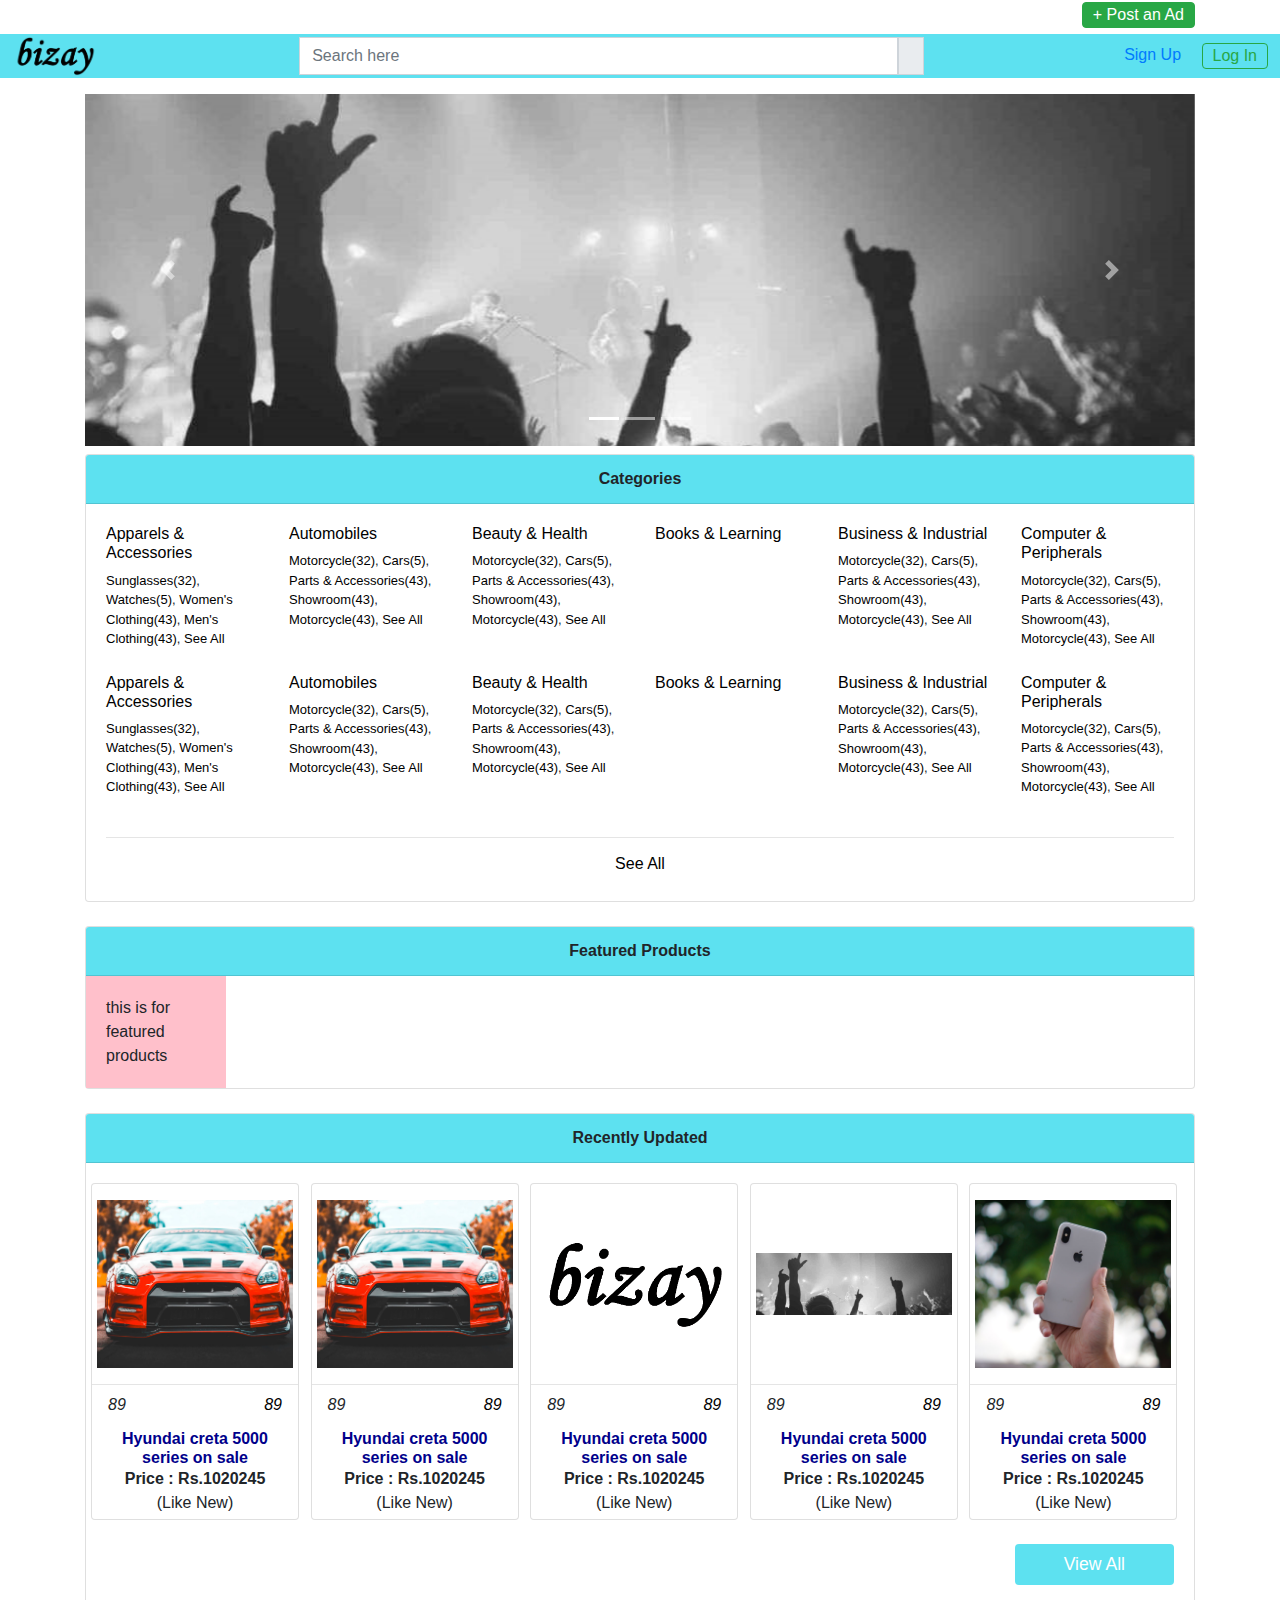
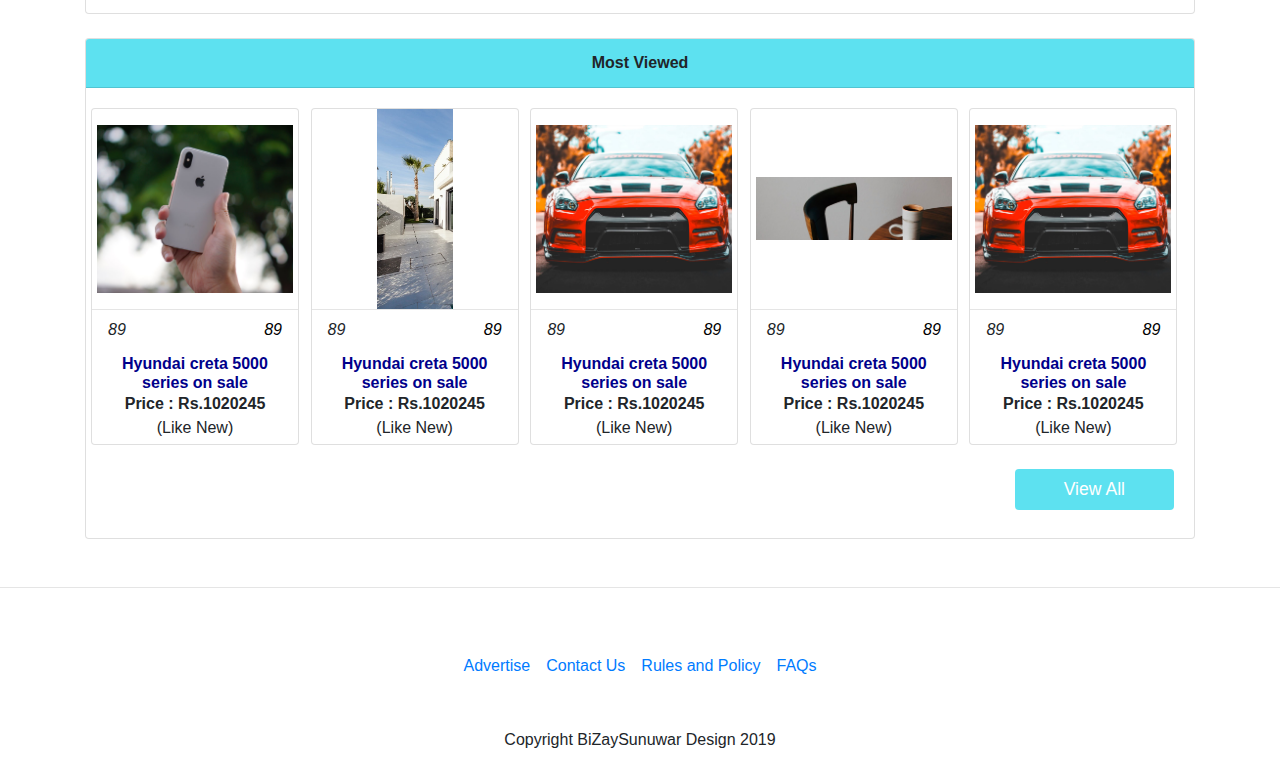
<file: index.html>
<!DOCTYPE html>
<html lang="en">
<html>
<head>
	<title>BiZay</title>
	<meta charset="utf-8">
  	<meta name="viewport" content="width=device-width, initial-scale=1">
  	<link rel="stylesheet" href="https://maxcdn.bootstrapcdn.com/bootstrap/4.3.1/css/bootstrap.min.css">
  	<link rel="stylesheet" href="https://use.fontawesome.com/releases/v5.6.3/css/all.css" integrity="sha384-UHRtZLI+pbxtHCWp1t77Bi1L4ZtiqrqD80Kn4Z8NTSRyMA2Fd33n5dQ8lWUE00s/" crossorigin="anonymous">
  	<link rel="stylesheet" type="text/css" href="css/style.css">
  	
</head>
<body>

<header class="navbar navbar-expand-sm mb-1">
	<div class="container head">
		<ul class="connect">
		    <li class="fb">
		      <a href="#"><i class="fab fa-facebook-f"></i></a>
		    </li>
		    <li>
		      <a href="#"><i class="fab fa-instagram"></i></a>
		    </li>
		</ul>
		<ul class="navbar-nav ml-auto">
		    <li class="nav-item">
		      <button type="button" class="btn btn-success btni">+ Post an Ad</button>
		    </li>
		</ul>	
	</div>
</header>



<nav class="navbar navbar-expand-sm bg-dark">

  <!-- Links -->
  	<ul class="navbar-nav">
    	<li class="nav-item">
      		<a href="index.html"><img src="images/123.png" style="height: 40px;" ></a>
    	</li>
  	</ul>
	<form class="form-inline mx-auto">
		<div class="input-group">
	      	<input type="text" class="form-control formi" placeholder="Search here">
	      	<div class="input-group-prepend">
	        	<span class="input-group-text inputn"><i class="fas fa-search"></i></span>
	    	</div>
	    </div>
  	</form>
  	<ul class="navbar-nav">
  		<li class="nav-item logins">
		    <a href="signup.html" class="mr-3">Sign Up</a>
		    <a href="login.html" class="btn btn-outline-success btni">Log In</a>
		</li>
	</ul>
</nav>




<div class="container mt-3">
				<div id="demo" class="carousel slide" data-ride="carousel">

			  <!-- Indicators -->
			  <ul class="carousel-indicators">
			    <li data-target="#demo" data-slide-to="0" class="active"></li>
			    <li data-target="#demo" data-slide-to="1"></li>
			    <li data-target="#demo" data-slide-to="2"></li>
			  </ul>
			  
			  <!-- The slideshow -->
			  <div class="carousel-inner">
			    <div class="carousel-item active">
			      <img src="images/ny.jpg" alt="Los Angeles">
			    </div>
			    <div class="carousel-item">
			      <img src="images/ny.jpg" alt="Chicago">
			    </div>
			    <div class="carousel-item">
			      <img src="images/ny.jpg" alt="New York">
			    </div>
			  </div>
			  
			  <!-- Left and right controls -->
			  <a class="carousel-control-prev" href="#demo" data-slide="prev">
			    <span class="carousel-control-prev-icon"></span>
			  </a>
			  <a class="carousel-control-next" href="#demo" data-slide="next">
			    <span class="carousel-control-next-icon"></span>
			  </a>
			</div>
</div>
<div class="container mt-2">
	<div class="card">
		<div class="card-header cardi">
			Categories
		</div>
		<div class="card-body category">
			<div class="row">
				<div class="col-md-2 col-lg-2 col-sm-6 mb-2">
					<h6><a href="#">Apparels & Accessories</a></h6>
					<p>
						<a href="#">Sunglasses(32)</a>,
						<a href="#">Watches(5)</a>,
						<a href="#">Women's Clothing(43)</a>,
						<a href="#">Men's Clothing(43)</a>,
						<a href="#">See All</a>
					</p>
				</div>
				<div class="col-md-2 col-lg-2 col-sm-6 mb-2">
					<h6><a href="#">Automobiles</a></h6>
					<p>
						<a href="#">Motorcycle(32)</a>,
						<a href="#">Cars(5)</a>,
						<a href="#">Parts & Accessories(43)</a>,
						<a href="#">Showroom(43)</a>,
						<a href="#">Motorcycle(43)</a>,
						<a href="#">See All</a>
					</p>
				</div>
				<div class="col-md-2 col-lg-2 col-sm-6 mb-2">
					<h6><a href="#">Beauty & Health</a></h6>
					<p>
						<a href="#">Motorcycle(32)</a>,
						<a href="#">Cars(5)</a>,
						<a href="#">Parts & Accessories(43)</a>,
						<a href="#">Showroom(43)</a>,
						<a href="#">Motorcycle(43)</a>,
						<a href="#">See All</a>
					</p>
				</div>
				<div class="col-md-2 col-lg-2 col-sm-6 mb-2">
					<h6><a href="#">Books & Learning</a></h6>
				</div>
				<div class="col-md-2 col-lg-2 col-sm-6 mb-2">
					<h6><a href="#">Business & Industrial</a></h6>
					<p>
						<a href="#">Motorcycle(32)</a>,
						<a href="#">Cars(5)</a>,
						<a href="#">Parts & Accessories(43)</a>,
						<a href="#">Showroom(43)</a>,
						<a href="#">Motorcycle(43)</a>,
						<a href="#">See All</a>
					</p>
				</div>
				<div class="col-md-2 col-lg-2 col-sm-6 mb-2">
					<h6><a href="#">Computer & Peripherals</a></h6>
					<p>
						<a href="#">Motorcycle(32)</a>,
						<a href="#">Cars(5)</a>,
						<a href="#">Parts & Accessories(43)</a>,
						<a href="#">Showroom(43)</a>,
						<a href="#">Motorcycle(43)</a>,
						<a href="#">See All</a>
					</p>
				</div>
			</div>
			<div class="row">
				<div class="col-md-2 col-lg-2 col-sm-6 mb-2">
					<h6><a href="#">Apparels & Accessories</a></h6>
					<p>
						<a href="#">Sunglasses(32)</a>,
						<a href="#">Watches(5)</a>,
						<a href="#">Women's Clothing(43)</a>,
						<a href="#">Men's Clothing(43)</a>,
						<a href="#">See All</a>
					</p>
				</div>
				<div class="col-md-2 col-lg-2 col-sm-6 mb-2">
					<h6><a href="#">Automobiles</a></h6>
					<p>
						<a href="#">Motorcycle(32)</a>,
						<a href="#">Cars(5)</a>,
						<a href="#">Parts & Accessories(43)</a>,
						<a href="#">Showroom(43)</a>,
						<a href="#">Motorcycle(43)</a>,
						<a href="#">See All</a>
					</p>
				</div>
				<div class="col-md-2 col-lg-2 col-sm-6 mb-2">
					<h6><a href="#">Beauty & Health</a></h6>
					<p>
						<a href="#">Motorcycle(32)</a>,
						<a href="#">Cars(5)</a>,
						<a href="#">Parts & Accessories(43)</a>,
						<a href="#">Showroom(43)</a>,
						<a href="#">Motorcycle(43)</a>,
						<a href="#">See All</a>
					</p>
				</div>
				<div class="col-md-2 col-lg-2 col-sm-6 mb-2">
					<h6><a href="#">Books & Learning</a></h6>
				</div>
				<div class="col-md-2 col-lg-2 col-sm-6 mb-2">
					<h6><a href="#">Business & Industrial</a></h6>
					<p>
						<a href="#">Motorcycle(32)</a>,
						<a href="#">Cars(5)</a>,
						<a href="#">Parts & Accessories(43)</a>,
						<a href="#">Showroom(43)</a>,
						<a href="#">Motorcycle(43)</a>,
						<a href="#">See All</a>
					</p>
				</div>
				<div class="col-md-2 col-lg-2 col-sm-6 mb-2">
					<h6><a href="#">Computer & Peripherals</a></h6>
					<p>
						<a href="#">Motorcycle(32)</a>,
						<a href="#">Cars(5)</a>,
						<a href="#">Parts & Accessories(43)</a>,
						<a href="#">Showroom(43)</a>,
						<a href="#">Motorcycle(43)</a>,
						<a href="#">See All</a>
					</p>
				</div>
			</div>
			<hr>
			<div class="row">
				<div class="col" style="text-align: center;">
					<h6><a href="#">See All</a></h6>
				</div>
			</div>
		</div>
	</div>	
</div>
<!-- Featured Products -->
<div class="container mt-4">
	<div class="card">
		<div class="card-header cardi">
			Featured Products
		</div>
		<div class="card-body" style="width: 140px; background-color: pink;">
			this is for featured products
		</div>
	</div>
</div>
<!-- Featured products ends here -->

<!-- Recently uploaded  -->
<div class="container mt-4">
	<div class="card">
		<div class="card-header cardi">
			Recently Updated
		</div>
		<div class="card-body">
			<div class="row">
				
			<!-- this is for the individual product -->
			<div class="col px-0">
			<div class="card" style="width:13rem;" id="card-outer">
				<!-- div for image -->
				<a href="product-single.html">
				<div style="background-image: url('images/img_1.jpg');" id="hamro-card-image">
			</div></a>
			<!-- image div ends here -->
			<hr class="my-0">
			<div class="px-3 py-2">
			    <i class="fas fa-eye" style="float: left;"> 89</i>
			    	<a href="#" id="like-id">
			<i class="fas fa-thumbs-up" style="float: right;"><span style="color: black;"> 89</span></i></a> 
			</div>
			  <div class="card-body" id="hamro-card-body">
			    <h6 class="card-title mb-0"><a href="#" id="title-id"><b> Hyundai creta 5000 series on sale </b></a></h6>
			    <div class="card-text"><b>Price :</b><span style="font-size: 1rem"><b> Rs.1020245</b></span>
			    	<br>
			    	<span>(Like New)</span>
			    </div>
			  </div>
			</div>
		</div>
			<!-- individual product card ends here -->
			<!-- this is for the individual product -->
			<div class="col px-0">
			<div class="card" style="width:13rem;" id="card-outer" >
				<!-- div for image -->
				<a href="#">
				<div style="background-image: url('images/img_1.jpg');" id="hamro-card-image">
			</div></a>
			<!-- image div ends here -->
			<hr class="my-0">
			<div class="px-3 py-2">
			    <i class="fas fa-eye" style="float: left;"> 89</i>
			    	<a href="#" id="like-id">
			<i class="fas fa-thumbs-up" style="float: right;"><span style="color: black;"> 89</span></i></a> 
			</div>
			  <div class="card-body" id="hamro-card-body">
			    <h6 class="card-title mb-0"><a href="#" id="title-id"><b> Hyundai creta 5000 series on sale </b></a></h6>
			    <div class="card-text"><b>Price :</b><span style="font-size: 1rem"><b> Rs.1020245</b></span>
			    	<br>
			    	<span>(Like New)</span>
			    </div>
			  </div>
			</div>
		</div>
			<!-- individual product card ends here -->

<!-- this is for the individual product -->
			<div class="col px-0">
			<div class="card" style="width:13rem;" id="card-outer">
				<!-- div for image -->
				<a href="#">
				<div style="background-image: url('images/123.png');" id="hamro-card-image">
			</div></a>
			<!-- image div ends here -->
			<hr class="my-0">
			<div class="px-3 py-2">
			    <i class="fas fa-eye" style="float: left;"> 89</i>
			    	<a href="#" id="like-id">
			<i class="fas fa-thumbs-up" style="float: right;"><span style="color: black;"> 89</span></i></a> 
			</div>
			  <div class="card-body" id="hamro-card-body">
			    <h6 class="card-title mb-0"><a href="#" id="title-id"><b> Hyundai creta 5000 series on sale </b></a></h6>
			    <div class="card-text"><b>Price :</b><span style="font-size: 1rem"><b> Rs.1020245</b></span>
			    	<br>
			    	<span>(Like New)</span>
			    </div>
			  </div>
			</div>
		</div>
			<!-- individual product card ends here -->
			<!-- this is for the individual product -->
			<div class="col px-0">
			<div class="card" style="width:13rem;" id="card-outer">
				<!-- div for image -->
				<a href="#">
				<div style="background-image: url('images/ny.jpg');" id="hamro-card-image">
			</div></a>
			<!-- image div ends here -->
			<hr class="my-0">
			<div class="px-3 py-2">
			    <i class="fas fa-eye" style="float: left;"> 89</i>
			    	<a href="#" id="like-id">
			<i class="fas fa-thumbs-up" style="float: right;"><span style="color: black;"> 89</span></i></a> 
			</div>
			  <div class="card-body" id="hamro-card-body">
			    <h6 class="card-title mb-0"><a href="#" id="title-id"><b> Hyundai creta 5000 series on sale </b></a></h6>
			    <div class="card-text"><b>Price :</b><span style="font-size: 1rem"><b> Rs.1020245</b></span>
			    	<br>
			    	<span>(Like New)</span>
			    </div>
			  </div>
			</div>
		</div>
			<!-- individual product card ends here -->
			<!-- this is for the individual product -->
			<div class="col px-0">
			<div class="card" style="width:13rem;" id="card-outer">
				<!-- div for image -->
				<a href="#">
				<div style="background-image: url('images/img_4.jpg');" id="hamro-card-image">
			</div></a>
			<!-- image div ends here -->
			<hr class="my-0">
			<div class="px-3 py-2">
			    <i class="fas fa-eye" style="float: left;"> 89</i>
			    	<a href="#" id="like-id">
			<i class="fas fa-thumbs-up" style="float: right;"><span style="color: black;"> 89</span></i></a> 
			</div>
			  <div class="card-body" id="hamro-card-body">
			    <h6 class="card-title mb-0"><a href="#" id="title-id"><b> Hyundai creta 5000 series on sale </b></a></h6>
			    <div class="card-text"><b>Price :</b><span style="font-size: 1rem"><b> Rs.1020245</b></span>
			    	<br>
			    	<span>(Like New)</span>
			    </div>
			  </div>
			</div>
		</div>
			<!-- individual product card ends here -->

					</div>
		<!-- class row ends here -->
		
			<div class="row mt-4">
				<div class="col" style="text-align: right;">
					<h6><a href="#"><button class="btn px-5 view-all-btn">View All</button></a></h6>
				</div>
			</div>

		</div>
	</div>
</div>
<!-- Recently uploaded ends here -->

<!-- Most viewed  -->
<div class="container mt-4">
	<div class="card">
		<div class="card-header cardi">
			Most Viewed
		</div>
		<div class="card-body">
			<div class="row">
				
			<!-- this is for the individual product -->
			<div class="col px-0">
			<div class="card" style="width:13rem;" id="card-outer">
				<!-- div for image -->
				<a href="#">
				<div style="background-image: url('images/img_4.jpg');" id="hamro-card-image">
			</div></a>
			<!-- image div ends here -->
			<hr class="my-0">
			<div class="px-3 py-2">
			    <i class="fas fa-eye" style="float: left;"> 89</i>
			    	<a href="#" id="like-id">
			<i class="fas fa-thumbs-up" style="float: right;"><span style="color: black;"> 89</span></i></a> 
			</div>
			  <div class="card-body" id="hamro-card-body">
			    <h6 class="card-title mb-0"><a href="#" id="title-id"><b> Hyundai creta 5000 series on sale </b></a></h6>
			    <div class="card-text"><b>Price :</b><span style="font-size: 1rem"><b> Rs.1020245</b></span>
			    	<br>
			    	<span>(Like New)</span>
			    </div>
			  </div>
			</div>
		</div>
			<!-- individual product card ends here -->
			<!-- this is for the individual product -->
			<div class="col px-0">
			<div class="card" style="width:13rem;" id="card-outer" >
				<!-- div for image -->
				<a href="#">
				<div style="background-image: url('images/img_2.jpg');" id="hamro-card-image">
			</div></a>
			<!-- image div ends here -->
			<hr class="my-0">
			<div class="px-3 py-2">
			    <i class="fas fa-eye" style="float: left;"> 89</i>
			    	<a href="#" id="like-id">
			<i class="fas fa-thumbs-up" style="float: right;"><span style="color: black;"> 89</span></i></a> 
			</div>
			  <div class="card-body" id="hamro-card-body">
			    <h6 class="card-title mb-0"><a href="#" id="title-id"><b> Hyundai creta 5000 series on sale </b></a></h6>
			    <div class="card-text"><b>Price :</b><span style="font-size: 1rem"><b> Rs.1020245</b></span>
			    	<br>
			    	<span>(Like New)</span>
			    </div>
			  </div>
			</div>
		</div>
			<!-- individual product card ends here -->

<!-- this is for the individual product -->
			<div class="col px-0">
			<div class="card" style="width:13rem;" id="card-outer">
				<!-- div for image -->
				<a href="#">
				<div style="background-image: url('images/img_1.jpg');" id="hamro-card-image">
			</div></a>
			<!-- image div ends here -->
			<hr class="my-0">
			<div class="px-3 py-2">
			    <i class="fas fa-eye" style="float: left;"> 89</i>
			    	<a href="#" id="like-id">
			<i class="fas fa-thumbs-up" style="float: right;"><span style="color: black;"> 89</span></i></a> 
			</div>
			  <div class="card-body" id="hamro-card-body">
			    <h6 class="card-title mb-0"><a href="#" id="title-id"><b> Hyundai creta 5000 series on sale </b></a></h6>
			    <div class="card-text"><b>Price :</b><span style="font-size: 1rem"><b> Rs.1020245</b></span>
			    	<br>
			    	<span>(Like New)</span>
			    </div>
			  </div>
			</div>
		</div>
			<!-- individual product card ends here -->
			<!-- this is for the individual product -->
			<div class="col px-0">
			<div class="card" style="width:13rem;" id="card-outer">
				<!-- div for image -->
				<a href="#">
				<div style="background-image: url('images/img_3.jpg');" id="hamro-card-image">
			</div></a>
			<!-- image div ends here -->
			<hr class="my-0">
			<div class="px-3 py-2">
			    <i class="fas fa-eye" style="float: left;"> 89</i>
			    	<a href="#" id="like-id">
			<i class="fas fa-thumbs-up" style="float: right;"><span style="color: black;"> 89</span></i></a> 
			</div>
			  <div class="card-body" id="hamro-card-body">
			    <h6 class="card-title mb-0"><a href="#" id="title-id"><b> Hyundai creta 5000 series on sale </b></a></h6>
			    <div class="card-text"><b>Price :</b><span style="font-size: 1rem"><b> Rs.1020245</b></span>
			    	<br>
			    	<span>(Like New)</span>
			    </div>
			  </div>
			</div>
		</div>
			<!-- individual product card ends here -->
			<!-- this is for the individual product -->
			<div class="col px-0">
			<div class="card" style="width:13rem;" id="card-outer">
				<!-- div for image -->
				<a href="#">
				<div style="background-image: url('images/img_1.jpg');" id="hamro-card-image">
			</div></a>
			<!-- image div ends here -->
			<hr class="my-0">
			<div class="px-3 py-2">
			    <i class="fas fa-eye" style="float: left;"> 89</i>
			    	<a href="#" id="like-id">
			<i class="fas fa-thumbs-up" style="float: right;"><span style="color: black;"> 89</span></i></a> 
			</div>
			  <div class="card-body" id="hamro-card-body">
			    <h6 class="card-title mb-0"><a href="#" id="title-id"><b> Hyundai creta 5000 series on sale </b></a></h6>
			    <div class="card-text"><b>Price :</b><span style="font-size: 1rem"><b> Rs.1020245</b></span>
			    	<br>
			    	<span>(Like New)</span>
			    </div>
			  </div>
			</div>
		</div>
			<!-- individual product card ends here -->

					</div>
		<!-- class row ends here -->
		
			<div class="row mt-4">
				<div class="col" style="text-align: right;">
					<h6><a href="#"><button class="btn px-5 view-all-btn">View All</button></a></h6>
				</div>
			</div>

		</div>
	</div>
</div>
<!-- Most Viewed ends here -->
<!-- the footer section starts here -->
<hr class="mt-5">
<footer class="navbar navbar-expand-sm justify-content-center footer-custom">
	<ul class="navbar-nav">
	    <li class="nav-item">
	      <a class="nav-link" href="#">Advertise</a>
	    </li>
	    <li class="nav-item">
	      <a class="nav-link" href="#">Contact Us</a>
	    </li>
	    <li class="nav-item">
	      <a class="nav-link" href="#">Rules and Policy</a>
	    </li>
	    <li class="nav-item">
	      <a class="nav-link" href="#">FAQs</a>
	    </li>
  	</ul>
  </footer>
  <footer style="text-align: center" class="mb-3">
  	Copyright BiZaySunuwar Design 2019
  </footer>
<!-- the footer section ends here -->


 <i onclick="topFunction()" id="scroll-to-top" class="fas fa-chevron-circle-up fa-4x"></i>
 <i class="fas fa-plus-circle fa-3x" id="plus-btn"></i>



<!-- Javascript for back to top -->
<script>
// When the user scrolls down 20px from the top of the document, show the button
window.onscroll = function() {scrollFunction()};

function scrollFunction() {
  if (document.body.scrollTop > 20 || document.documentElement.scrollTop > 20) {
    document.getElementById("scroll-to-top").style.display = "block";
  } else {
    document.getElementById("scroll-to-top").style.display = "none";
  }
}

// When the user clicks on the button, scroll to the top of the document
function topFunction() {
    $('html, body').animate({ scrollTop: 0 });
}
</script>
  <script src="https://ajax.googleapis.com/ajax/libs/jquery/3.4.1/jquery.min.js"></script>
  <script src="https://cdnjs.cloudflare.com/ajax/libs/popper.js/1.14.7/umd/popper.min.js"></script>
  <script src="https://maxcdn.bootstrapcdn.com/bootstrap/4.3.1/js/bootstrap.min.js"></script>
</body>
</html>
</file>
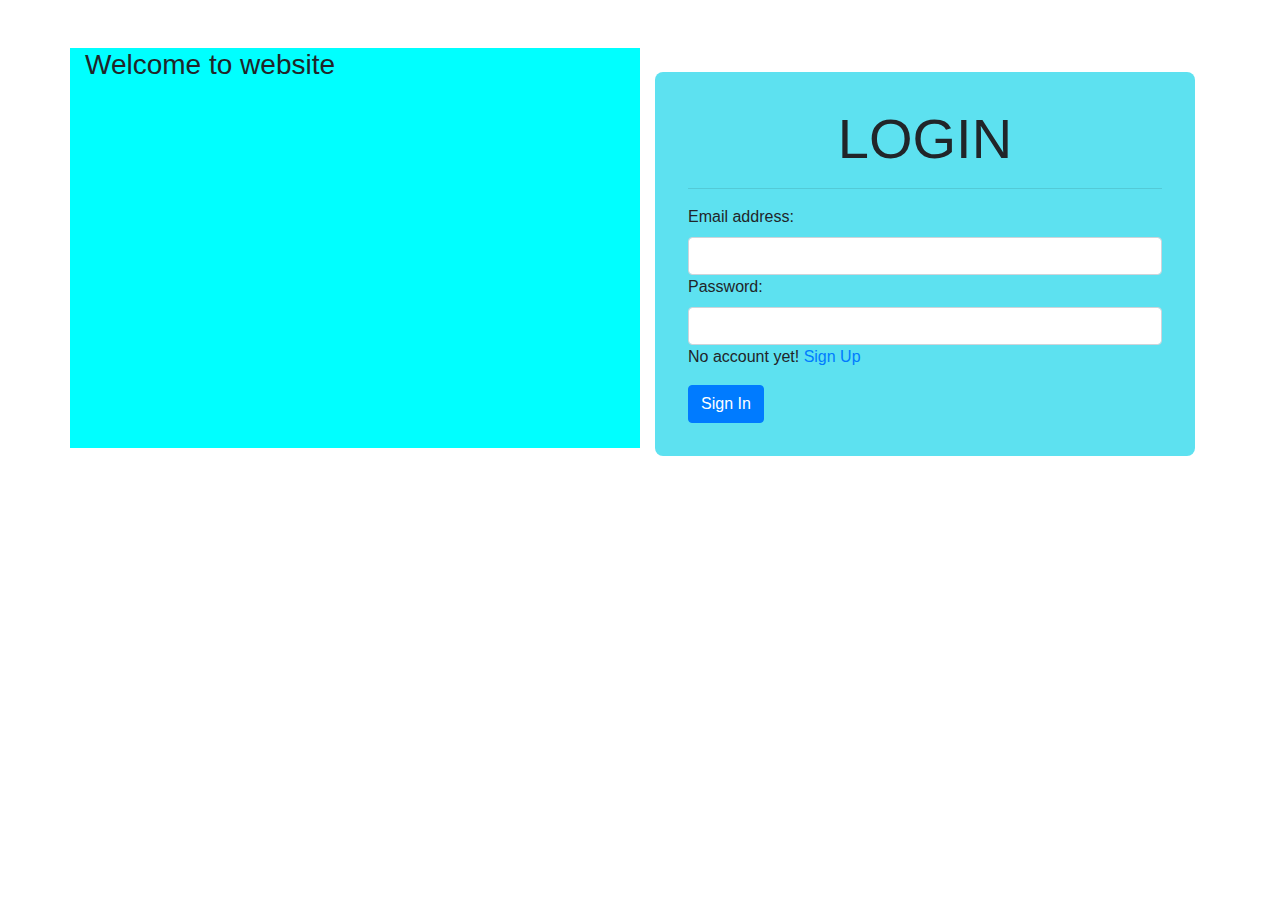
<file: login.html>
<!DOCTYPE html>
<html lang="en">
<html>
<head>
	<title>Login</title>
	<meta charset="utf-8">
  	<meta name="viewport" content="width=device-width, initial-scale=1">
  	<link rel="stylesheet" href="https://maxcdn.bootstrapcdn.com/bootstrap/4.3.1/css/bootstrap.min.css">
  	<link rel="stylesheet" href="https://use.fontawesome.com/releases/v5.6.3/css/all.css" integrity="sha384-UHRtZLI+pbxtHCWp1t77Bi1L4ZtiqrqD80Kn4Z8NTSRyMA2Fd33n5dQ8lWUE00s/" crossorigin="anonymous">
  	<link rel="stylesheet" type="text/css" href="css/style.css">
</head>
<body>
<div class="container">
	<div class="row mt-5">
		<div class="col-md-6" style="background-color: aqua; height: 400px;">
			<h3>Welcome to website</h3>
		</div>
		<div class="col-md-6 my-4">
			<div class="login">
				<p class="display-4" style="text-align: center;">
					LOGIN
				</p>
				<hr>
				<form>
					<label for="email">Email address:</label>
					<input type="email" class="form-control" id="email">
					<label for="pwd">Password:</label>
					<input type="password" class="form-control" id="pwd">
					<p>No account yet! <a href="#">Sign Up</a></p>
					<button type="submit" class="btn btn-primary">Sign In</button>
				</form>
			</div>
		</div>
	</div>
</div>


<script src="https://ajax.googleapis.com/ajax/libs/jquery/3.4.1/jquery.min.js"></script>
<script src="https://cdnjs.cloudflare.com/ajax/libs/popper.js/1.14.7/umd/popper.min.js"></script>
<script src="https://maxcdn.bootstrapcdn.com/bootstrap/4.3.1/js/bootstrap.min.js"></script>
</body>
</html>
</file>
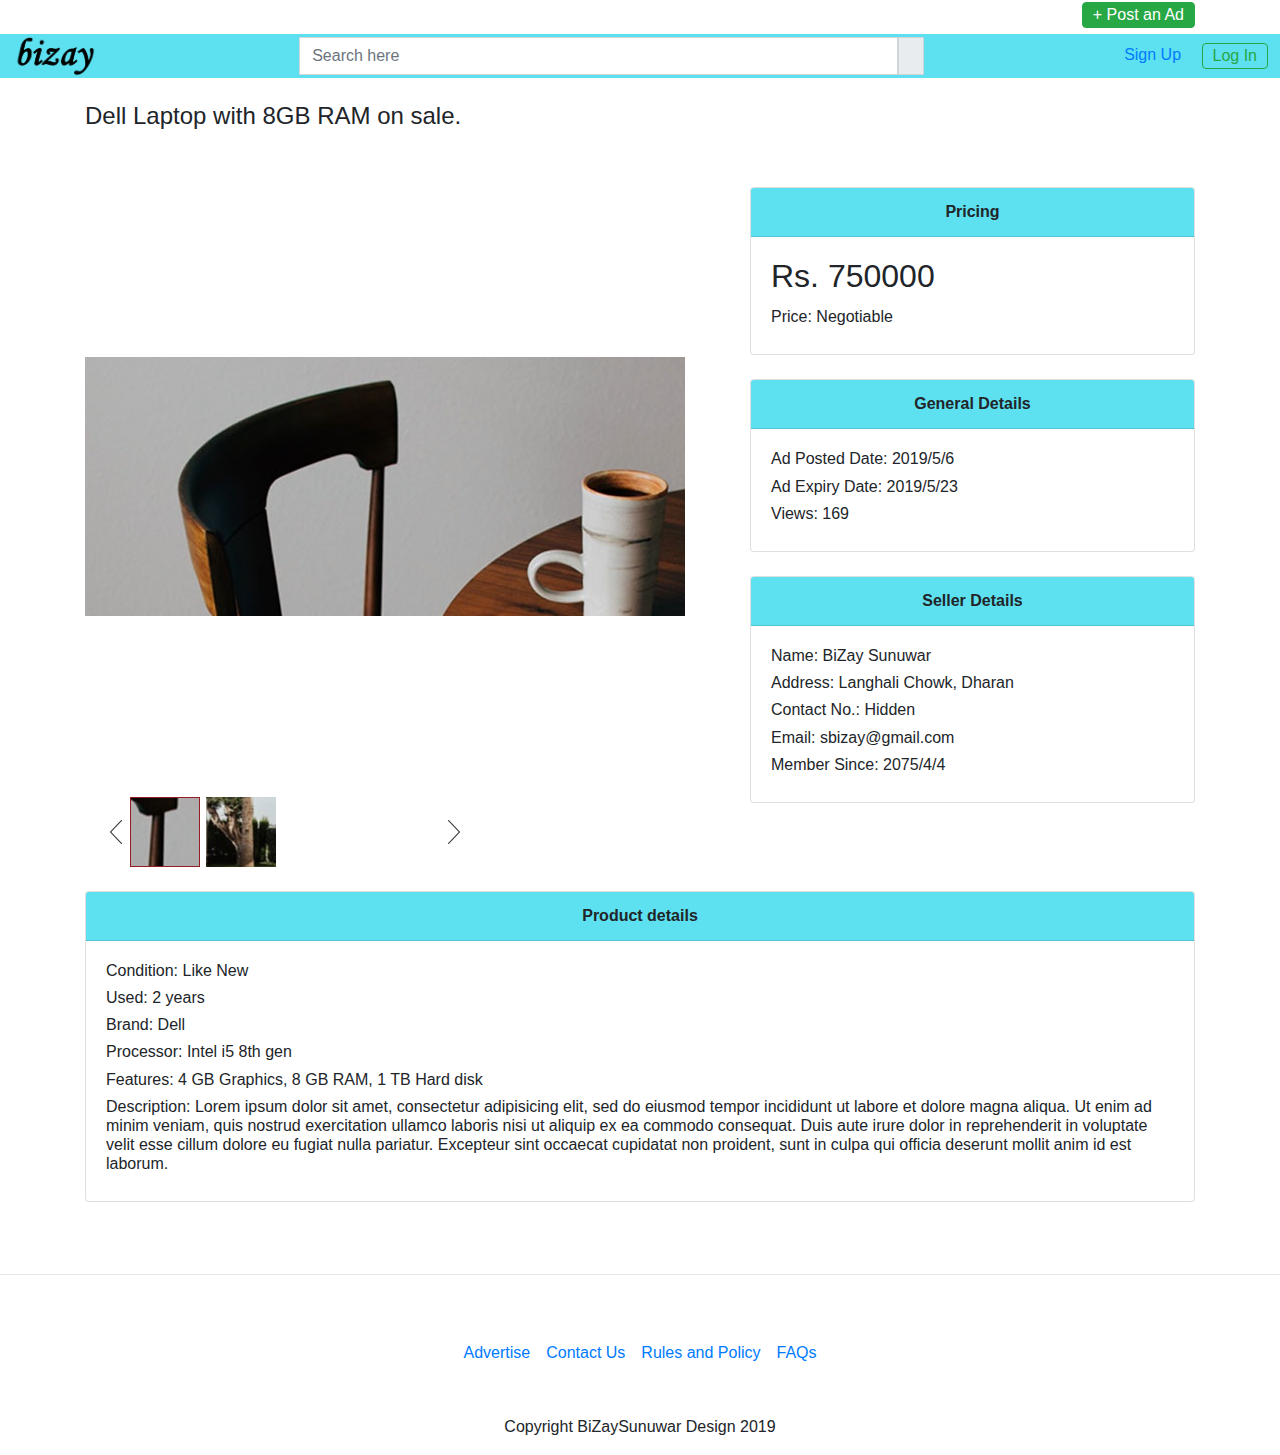
<file: product-single.html>
<!doctype html>
<html>

<head>
    <meta charset="utf-8">
    <meta http-equiv="X-UA-Compatible" content="IE=edge,chrome=1">
    <meta name="viewport" content="width=device-width, initial-scale=1, shrink-to-fit=no">
    <link rel="stylesheet" href="https://maxcdn.bootstrapcdn.com/bootstrap/4.3.1/css/bootstrap.min.css">
    <link rel="stylesheet" href="https://use.fontawesome.com/releases/v5.6.3/css/all.css" integrity="sha384-UHRtZLI+pbxtHCWp1t77Bi1L4ZtiqrqD80Kn4Z8NTSRyMA2Fd33n5dQ8lWUE00s/" crossorigin="anonymous">
    <link rel="stylesheet" type="text/css" href="css/style.css">
    <link rel="stylesheet" href="css/main.css">
    <link href="https://www.jqueryscript.net/css/jquerysctipttop.css" rel="stylesheet" type="text/css">
</head>

<body>
  <header class="navbar navbar-expand-sm mb-1">
  <div class="container head">
    <ul class="connect">
        <li class="fb">
          <a href="#"><i class="fab fa-facebook-f"></i></a>
        </li>
        <li>
          <a href="#"><i class="fab fa-instagram"></i></a>
        </li>
    </ul>
    <ul class="navbar-nav ml-auto">
        <li class="nav-item">
          <button type="button" class="btn btn-success btni">+ Post an Ad</button>
        </li>
    </ul> 
  </div>
</header>



<nav class="navbar navbar-expand-sm bg-dark">

  <!-- Links -->
    <ul class="navbar-nav">
      <li class="nav-item">
          <a href="#"><img src="images/123.png" style="height: 40px;" ></a>
      </li>
    </ul>
  <form class="form-inline mx-auto">
    <div class="input-group">
          <input type="text" class="form-control formi" placeholder="Search here">
          <div class="input-group-prepend">
            <span class="input-group-text inputn"><i class="fas fa-search"></i></span>
        </div>
      </div>
    </form>
    <ul class="navbar-nav">
      <li class="nav-item logins">
        <a href="signup.html" class="mr-3">Sign Up</a>
        <a href="login.html" class="btn btn-outline-success btni">Log In</a>
    </li>
  </ul>
</nav>
<div class="container">
  <div class="row">
    <div class="col-md-12 my-4">
      <h4>Dell Laptop with 8GB RAM on sale.</h4>
    </div>
  </div>
    <div class="row">
    <div class="col-md-7 mt-4">
      <div id="thumbnail-box">
          <div class="show" href="images/img_3.jpg">
              <div style="background-image: url(images/img_3.jpg); background-repeat: no-repeat; background-position: center;" id="show-img"></div>
              <!-- <img src="images/img_2.jpg" id="show-img"> -->
          </div>
          <div class="small-img">
              <img src="images/online_icon_right@2x.png" class="icon-left" alt="" id="prev-img">
              <div class="small-container">
                  <div id="small-img-roll">
                      <!-- <img src="images/img_2.jpg" class="show-small-img" alt=""> -->
                      <div style="background-image: url(images/img_3.jpg); background-repeat: no-repeat; background-position: center;" class="show-small-img"></div>
                      <div style="background-image: url(images/img_2.jpg); background-repeat: no-repeat; background-position: center;" class="show-small-img"></div>
                  </div>
              </div>
              <img src="images/online_icon_right@2x.png" class="icon-right" alt="" id="next-img">
          </div>
        </div>
    </div>
    <div class="col-md-5 mt-4" style="position: relative; z-index: -1;">
      <div class="card">
        <div class="card-header cardi">
          Pricing
        </div>
        <div class="card-body">
          <div>
            <h2 class="card-title" style="float: left;">
              Rs. 750000
            </h2>
            <a href="#" id="like-id">
              <i class="fas fa-thumbs-up fa-2x" style="float: right;"></i>
            </a>
          </div>
          <div class="clearfix"></div>
          <div>
            <h6>Price: Negotiable</h6>
          </div>
        </div>
      </div>
      <div class="card mt-4">
        <div class="card-header cardi">
          General Details
        </div>
        <div class="card-body">
          <h6>Ad Posted Date: 2019/5/6</h6>
          <h6>Ad Expiry Date: 2019/5/23</h6>
          <h6>Views: 169</h6>
        </div>
      </div>
      <div class="card mt-4">
        <div class="card-header cardi">
          Seller Details
        </div>
        <div class="card-body">
          <h6>Name: BiZay Sunuwar</h6>
          <h6>Address: Langhali Chowk, Dharan</h6>
          <h6>Contact No.: Hidden</h6>
          <h6>Email: sbizay@gmail.com</h6>
          <h6>Member Since: 2075/4/4</h6>
        </div>
      </div>
    </div>
  </div>
  <div class="row">
    <div class="col-md-12 my-4">
      <div class="card">
        <div class="card-header cardi">
          Product details
        </div>
        <div class="card-body">
          <h6>Condition: Like New</h6>
          <h6>Used: 2 years</h6>
          <h6>Brand: Dell</h6>
          <h6>Processor: Intel i5 8th gen</h6>
          <h6>Features: 4 GB Graphics, 8 GB RAM, 1 TB Hard disk</h6>
          <h6>Description: Lorem ipsum dolor sit amet, consectetur adipisicing elit, sed do eiusmod
          tempor incididunt ut labore et dolore magna aliqua. Ut enim ad minim veniam,
          quis nostrud exercitation ullamco laboris nisi ut aliquip ex ea commodo
          consequat. Duis aute irure dolor in reprehenderit in voluptate velit esse
          cillum dolore eu fugiat nulla pariatur. Excepteur sint occaecat cupidatat non
          proident, sunt in culpa qui officia deserunt mollit anim id est laborum.</h6>
        </div>
      </div>
    </div>
  </div>
  
</div>

<!-- the footer section starts here -->
<hr class="mt-5">
<footer class="navbar navbar-expand-sm justify-content-center footer-custom">
  <ul class="navbar-nav">
      <li class="nav-item">
        <a class="nav-link" href="#">Advertise</a>
      </li>
      <li class="nav-item">
        <a class="nav-link" href="#">Contact Us</a>
      </li>
      <li class="nav-item">
        <a class="nav-link" href="#">Rules and Policy</a>
      </li>
      <li class="nav-item">
        <a class="nav-link" href="#">FAQs</a>
      </li>
    </ul>
  </footer>
  <footer style="text-align: center" class="mb-3">
    Copyright BiZaySunuwar Design 2019
  </footer>
<!-- the footer section ends here -->






    <script src="https://code.jquery.com/jquery-3.3.1.min.js" integrity="sha384-tsQFqpEReu7ZLhBV2VZlAu7zcOV+rXbYlF2cqB8txI/8aZajjp4Bqd+V6D5IgvKT" crossorigin="anonymous"></script>
    <script src="scripts/zoom-image.js"></script>
    <script src="scripts/main.js"></script>
</body>

<script type="text/javascript">
    var _gaq = _gaq || [];
    _gaq.push(['_setAccount', 'UA-36251023-1']);
    _gaq.push(['_setDomainName', 'jqueryscript.net']);
    _gaq.push(['_trackPageview']);

    (function() {
        var ga = document.createElement('script');
        ga.type = 'text/javascript';
        ga.async = true;
        ga.src = ('https:' == document.location.protocol ? 'https://ssl' : 'http://www') + '.google-analytics.com/ga.js';
        var s = document.getElementsByTagName('script')[0];
        s.parentNode.insertBefore(ga, s);
    })();
</script>

</html>
</file>
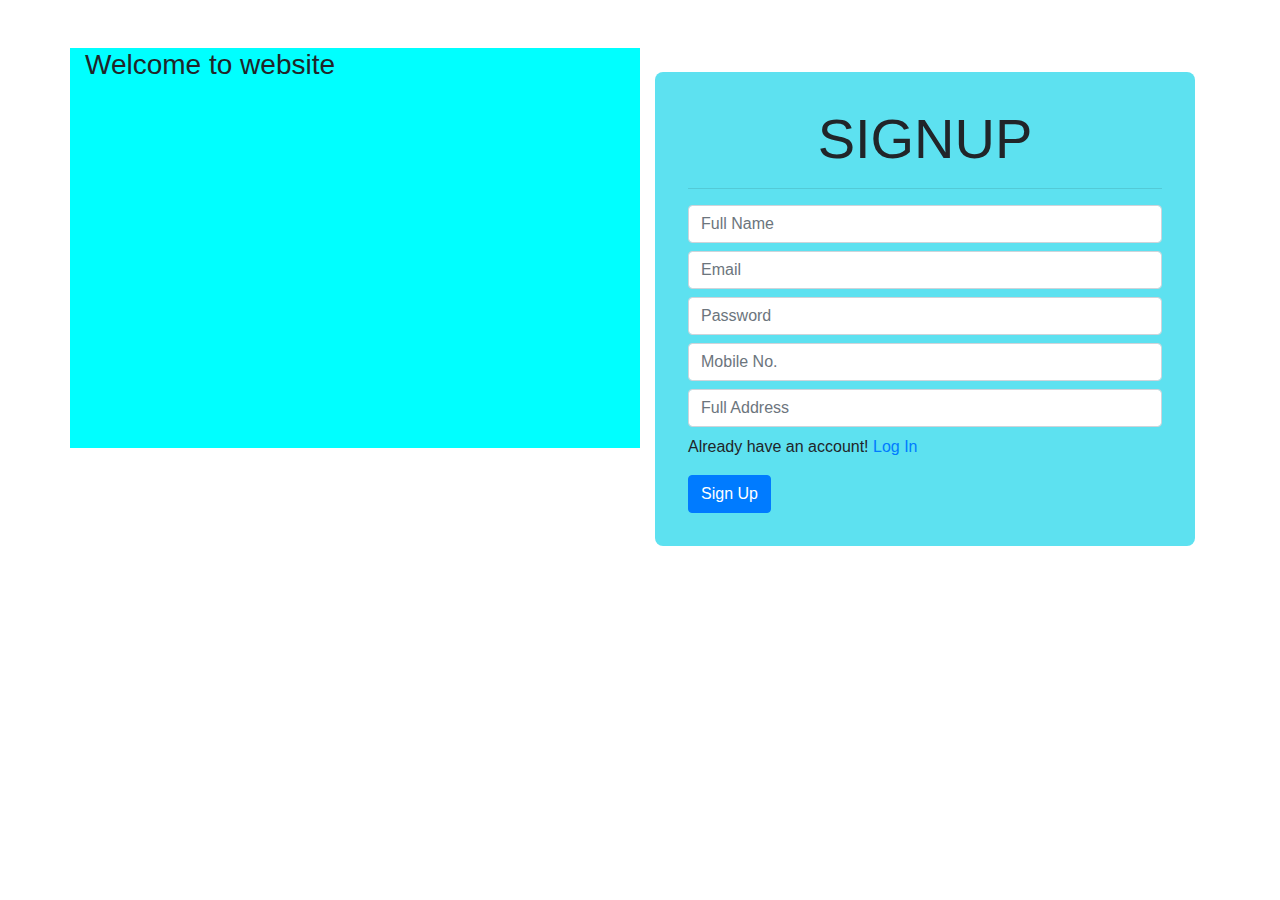
<file: signup.html>
<!DOCTYPE html>
<html lang="en">
<html>
<head>
	<title>Sign Up</title>
	<meta charset="utf-8">
  	<meta name="viewport" content="width=device-width, initial-scale=1">
  	<link rel="stylesheet" href="https://maxcdn.bootstrapcdn.com/bootstrap/4.3.1/css/bootstrap.min.css">
  	<link rel="stylesheet" href="https://use.fontawesome.com/releases/v5.6.3/css/all.css" integrity="sha384-UHRtZLI+pbxtHCWp1t77Bi1L4ZtiqrqD80Kn4Z8NTSRyMA2Fd33n5dQ8lWUE00s/" crossorigin="anonymous">
  	<link rel="stylesheet" type="text/css" href="css/style.css">
</head>
<body>
	<div class="container">
		<div class="row mt-5">
			<div class="col-md-6" style="background-color: aqua; height: 400px;">
				<h3>Welcome to website</h3>
			</div>
			<div class="col-md-6 my-4">
				<div class="signup">
					<p class="display-4" style="text-align: center;">
						SIGNUP
					</p>
					<hr>
					<form>
						<input type="text" class="form-control mb-2" id="email" placeholder="Full Name">
						<input type="email" class="form-control mb-2" id="email" placeholder="Email">
						<input type="password" class="form-control mb-2" id="pwd" placeholder="Password">
						<input type="text" class="form-control mb-2" id="pwd" placeholder="Mobile No.">
						<input type="text" class="form-control mb-2" id="pwd" placeholder="Full Address">
						<p>Already have an account! <a href="#">Log In</a></p>
						<button type="submit" class="btn btn-primary">Sign Up</button>
					</form>
				</div>
			</div>
		</div>
	</div>


<script src="https://ajax.googleapis.com/ajax/libs/jquery/3.4.1/jquery.min.js"></script>
<script src="https://cdnjs.cloudflare.com/ajax/libs/popper.js/1.14.7/umd/popper.min.js"></script>
<script src="https://maxcdn.bootstrapcdn.com/bootstrap/4.3.1/js/bootstrap.min.js"></script>
</body>
</html>
</file>
<file: css/style.css>
.btni
{
	padding: 0px 10px !important;
}
.navbar
{
	padding: 2px 12px;
}

.connect
{
	list-style-type: none;
	margin: 0px;
	padding: 0px;
}

.connect li
{
	float: right;

}

.connect li a
{
	display: block;
	color: black;
}
.fb
{
	margin-left: 8px;
}

/*search*/
.form-inline .form-control
{
	width: 599px !important; 
	border-radius: 0px !important; 
}

.bg-dark
{
	background-color: #5de1f0 !important;
}
.carousel-inner img {
      width: 100%;
      height: 100%;
  }

.ad-top
{
	height: 260px;
}
.cardi
{
	background-color: #5de1f0 !important;
	font-weight: bold !important;
	text-align: center !important;
}


.category a
{
	text-decoration: none;
	color: black;
	text-align: center;
}

.category p
{
	font-size: 13px;
}


/*login csss*/
.login
{
	background-color: #5de1f0;
	padding: 33px;
	border-radius: 8px;

}
/*signin*/

.signup
{
	background-color: #5de1f0;
	padding: 33px;
	border-radius: 8px;

}

.jumbotron-custom
{
	padding-top: 8px !important;
}

.jumbotron-custom p
{
	font-size: 4vw;
	text-align: center;
}



@media only screen and (max-width: 900px) {
 
	 .form-inline .form-control
	{
		width: 399px !important; 
	}

}

@media only screen and (max-width: 700px) {
 
	 .form-inline .formi
	{
		width: 210px !important;
		margin-top: 8px;
		margin-bottom: 8px;
		height: 30px !important;
	}
	.form-inline .inputn
	{
		margin-top: 8px;
		margin-bottom: 8px;
		height: 30px !important;
	}
	.logins
	{
		margin-top: 8px;
		margin-bottom: 8px;
	}
}
@media only screen and (max-width: 486px) {
 
	 .form-inline .form-control
	{
		width: 285px !important; 
	}
	.bg-dark
	{
		background-color: white !important;
	}
	.head
	{
		display: none !important;
	}

}
@media only screen and (max-width: 570px) {

	.category p
	{
		display: none;
	}
	.footer-custom
	 {
	 	padding: 2px 12px;
	 }
}
#hamro-card-image{
  		margin: 0px 5px;
  		background-repeat: no-repeat;
  		background-size: contain;
  		background-position: center;
  		height: 200px;width: auto;
  		
  }
 #hamro-card-body
  		{
  			padding: .25rem 1.25rem;
  			text-align: center;
  		}
#title-id
{
	color:darkblue;
	text-decoration: none;
}
#like-id
{
	color: black;
}
#like-id:visited
{
	color: #5de1f0;
}
.main-color
{
	background-color: #5de1f0 !important;
}
.view-all-btn
{
	color: white;
	font-size: 1.1rem;
	background-color: #5de1f0 !important;	
}


.footer-custom
{
	padding: 42px 12px;
}
#scroll-to-top
{
	display: none; /* Hidden by default */
  position: fixed; /* Fixed/sticky position */
  bottom: 20px; /* Place the button at the bottom of the page */
  right: 30px; /* Place the button 30px from the right */
  z-index: 99; /* Make sure it does not overlap */
  border: none; /* Remove borders */
  outline: none; /* Remove outline */
  cursor: pointer; /* Add a mouse pointer on hover */
  padding: 15px; /* Some padding */

  
}
#plus-btn
{
	display: none; /* Hidden by default */
  position: fixed; /* Fixed/sticky position */
  bottom: 20px; /* Place the button at the bottom of the page */
  right: 30px; /* Place the button 30px from the right */
  z-index: 99; /* Make sure it does not overlap */
  border: none; /* Remove borders */
  outline: none; /* Remove outline */
  cursor: pointer; /* Add a mouse pointer on hover */
  border-radius: 55%;
  color: green;
  background-color: white;
  
}
@media only screen and (max-width: 486px) {
 
	 #card-outer{
	 	width: 11rem !important;
	 	padding-left: 0px;	
	 	padding-top: 0px;
	 	margin-left: 0px;
	 	margin-right: 0px;
	 }
	 #scroll-to-top
	 {
	 	display: none !important;

	 }
	 #plus-btn
	 {
	 	display: block;
	 }

	 


}
@media only screen and (max-width: 400px) {
 
	 #card-outer{
	 	width: 10rem !important;
	 	padding-left: 0px;
	 	padding-top: 0px;
	 	margin-left: 0px;
	 	margin-right: 0px;
	 }


}
</file>
<file: css/main.css>
#thumbnail-box
{

}
.show{
  width: 600px;
  height: 600px;
}
#show-img 
{ 
  width: 600px;
  height: 600px; 
}
.small-img{
  width: 350px;
  height: 70px;
  margin-top: 10px;
  position: relative;
  left: 25px;
}
.small-img .icon-left, .small-img .icon-right{
  width: 12px;
  height: 24px;
  cursor: pointer;
  position: absolute;
  top: 0;
  bottom: 0;
  margin: auto 0;
}
.small-img .icon-left{
  transform: rotate(180deg)
}
.small-img .icon-right{
  right: 0;
}
.small-img .icon-left:hover, .small-img .icon-right:hover{
  opacity: .5;
}
.small-container{
  width: 310px;
  height: 70px;
  overflow: hidden;
  position: absolute;
  left: 0;
  right: 0;
  margin: 0 auto;
}
.small-container div{
  width: 800%;
  position: relative;
}

.small-container .show-small-img{
  width: 70px;
  height: 70px;
  margin-right: 6px;
  cursor: pointer;
  float: left;
}
.small-container .show-small-img:last-of-type{
  margin-right: 0;
}

.img-show-as-it-is
{
        background-repeat: no-repeat;
      background-size: contain;
      background-position: center;
}
</file>
